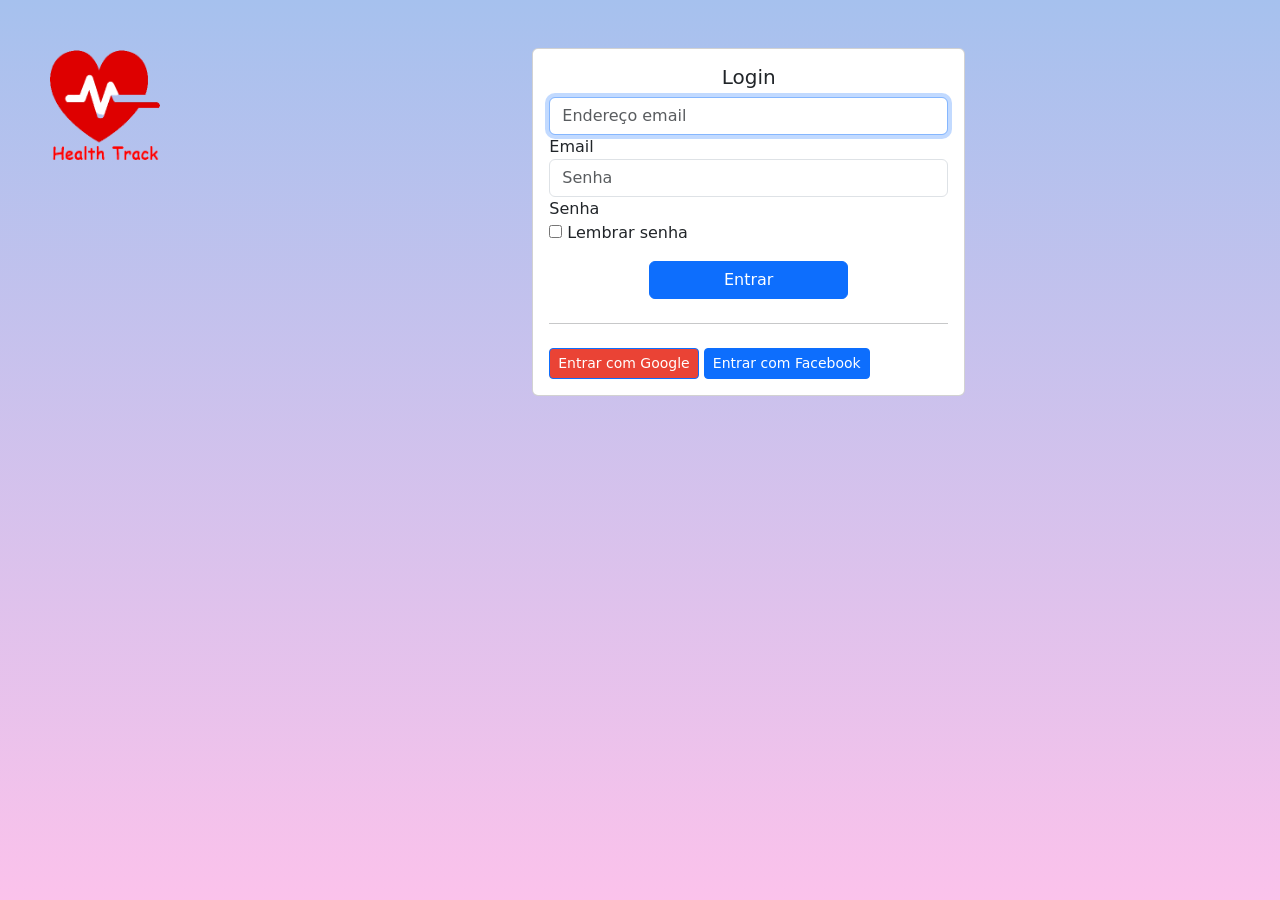
<file: index.html>
<!DOCTYPE html>
<html lang="pt-br">
  <head>
      <meta charset="UTF-8">
      <meta http-equiv="X-UA-Compatible" content="IE=edge">
      <meta name="viewport" content="width=device-width, initial-scale=1.0">
      <title>Login</title>
      <link rel="shortcut icon" href="images/health_icon.png" type="image/x-icon">
      <link rel="stylesheet" href="./css/style.css">
      <link href="https://cdn.jsdelivr.net/npm/bootstrap@5.0.2/dist/css/bootstrap.min.css" rel="stylesheet" integrity="sha384-EVSTQN3/azprG1Anm3QDgpJLIm9Nao0Yz1ztcQTwFspd3yD65VohhpuuCOmLASjC" crossorigin="anonymous">
  </head>

  <body >
    <div class="row">
      <div class="col-2">
        <img id="logo" src="images/health_icon2.png" alt="icone">
      </div>
      <div class="col-10">
        <div id="login" class="container">
          <div class="col-sm-9 col-md-7 col-lg-5 mx-auto">
            <div class="card card-signin my-5">
              <div class="card-body">
                <h5 class="card-title text-center">Login</h5>
                <form class="form-signin">
                  <div class="form-label-group">
                    <input type="email" id="inputEmail" class="form-control" placeholder="Endereço email" required autofocus>
                    <label for="inputEmail">Email</label>
                  </div>
          
                  <div class="form-label-group">
                    <input type="password" id="inputPassword" class="form-control" placeholder="Senha" required>
                      <label for="inputPassword">Senha</label>
                  </div>
          
                  <div class="custom-control custom-checkbox mb-3">
                    <input type="checkbox" class="custom-control-input" id="customCheck1">
                    <label class="custom-control-label" for="customCheck1">Lembrar senha</label>
                  </div>

                  <div>
                    <a href="dashboard.html"><button class="btn btn-primary d-grid gap-2 col-6 mx-auto" type="button">Entrar</button></a>
                    
                    <hr class="my-4">
    
                    <a id="icone-google" href="dashboard.html" class="btn btn-primary btn-sm" tabindex="-1" role="button">Entrar com Google</a>
    
                    <a href="dashboard.html" class="btn btn-primary btn-sm" tabindex="-1" role="button">Entrar com Facebook</a>
                  </div>

                </form>
                  
              </div>
              
            </div>
          </div>  
        </div>

      </div>
    </div>
    
  </body>
  
  
</html>
</file>
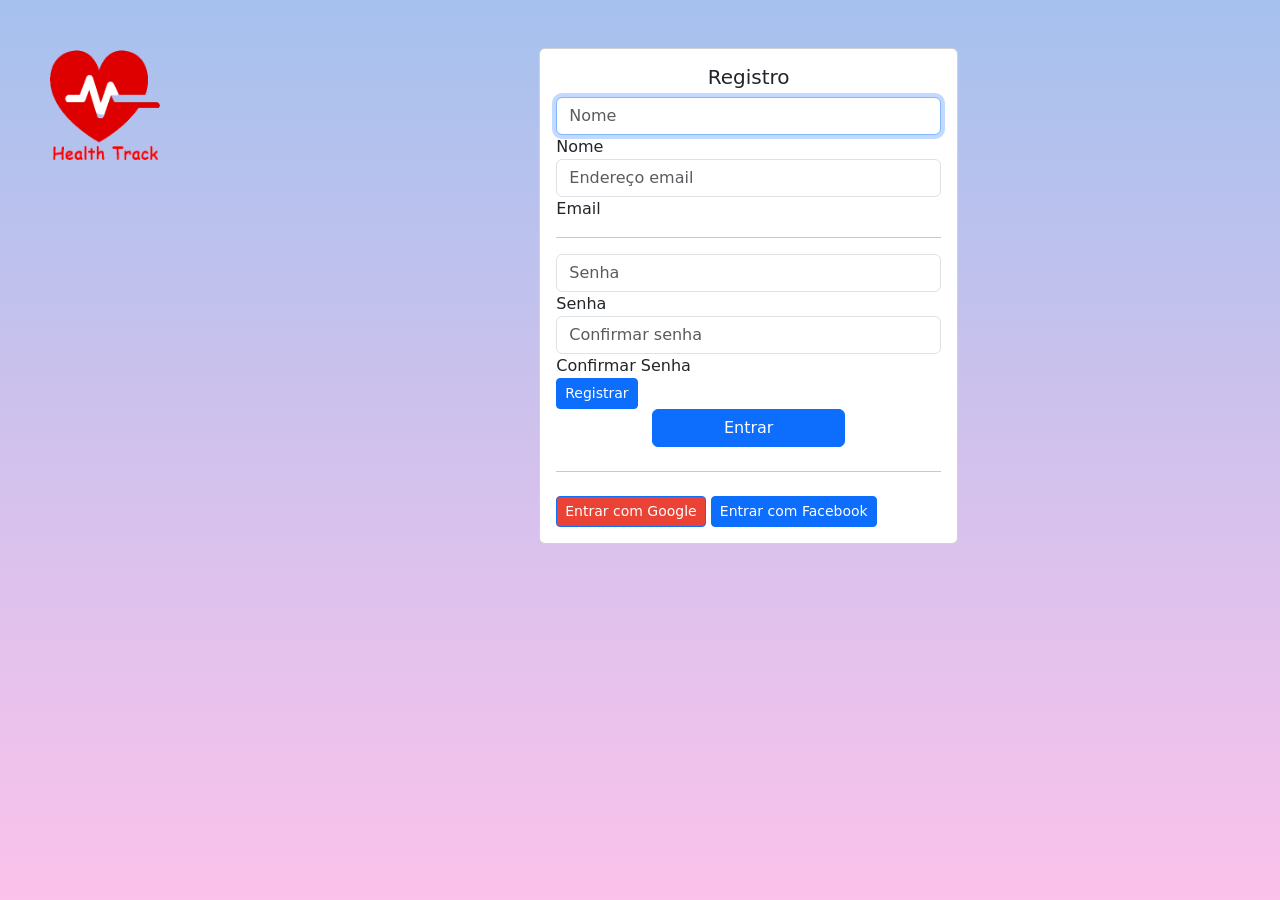
<file: cadastrar.html>
<!DOCTYPE html>
<html lang="pt-br">
<head>
    <meta charset="UTF-8">
    <meta http-equiv="X-UA-Compatible" content="IE=edge">
    <meta name="viewport" content="width=device-width, initial-scale=1.0">
    <link rel="shortcut icon" href="images/health_icon.png" type="image/x-icon">
    <link rel="stylesheet" href="./css/style.css">
    <link href="https://cdn.jsdelivr.net/npm/bootstrap@5.0.2/dist/css/bootstrap.min.css" rel="stylesheet" integrity="sha384-EVSTQN3/azprG1Anm3QDgpJLIm9Nao0Yz1ztcQTwFspd3yD65VohhpuuCOmLASjC" crossorigin="anonymous">
    <title >Registro</title>
</head>
<body>
    <div class="row">
        <div class="col-2">
          <img id="logo" src="images/health_icon2.png" alt="icone">
        </div>
        <div class="col-10">
            <div class="container">
                <div class="row">
                <div class="col-sm-9 col-md-7 col-lg-5 mx-auto">
                        <div class="card card-signin my-5">
                            <div class="card-body">
                                    <h5 class="text-center">Registro</h5>
                                    <form>
                                        <div>
                                            <input type="text" id="inputUserame" class="form-control" placeholder="Nome" required autofocus>
                                            <label for="inputUserame">Nome</label>
                                        </div>

                                        <div>
                                            <input type="email" id="inputEmail" class="form-control" placeholder="Endereço email" required>
                                            <label for="inputEmail">Email</label>
                                        </div>
                                        
                                        <hr>

                                        <div>
                                            <input type="password" id="inputPassword" class="form-control" placeholder="Senha" required>
                                            <label for="inputPassword">Senha</label>
                                        </div>
                                        
                                        <div>
                                            <input type="password" id="inputConfirmPassword" class="form-control" placeholder="Confirmar senha" required>
                                            <label for="inputConfirmPassword">Confirmar Senha</label>
                                        </div>

                                        <button class="btn btn-sm btn-primary btn-block">Registrar</button>
                                        
                                        <a href="dashboard.html"><button class="btn btn-primary d-grid gap-2 col-6 mx-auto" type="button">Entrar</button></a>

                                        <hr class="my-4">

                                        <a id="icone-google" href="dashboard.html" class="btn btn-primary btn-sm" tabindex="-1" role="button">Entrar com Google</a>

                                        <a href="dashboard.html" class="btn btn-primary btn-sm" tabindex="-1" role="button">Entrar com Facebook</a>
                                    </form>
                            </div>
                        </div>
                </div>
                </div>
            </div>
        </div>
    </div>       
  </body>
  
</html>
</file>
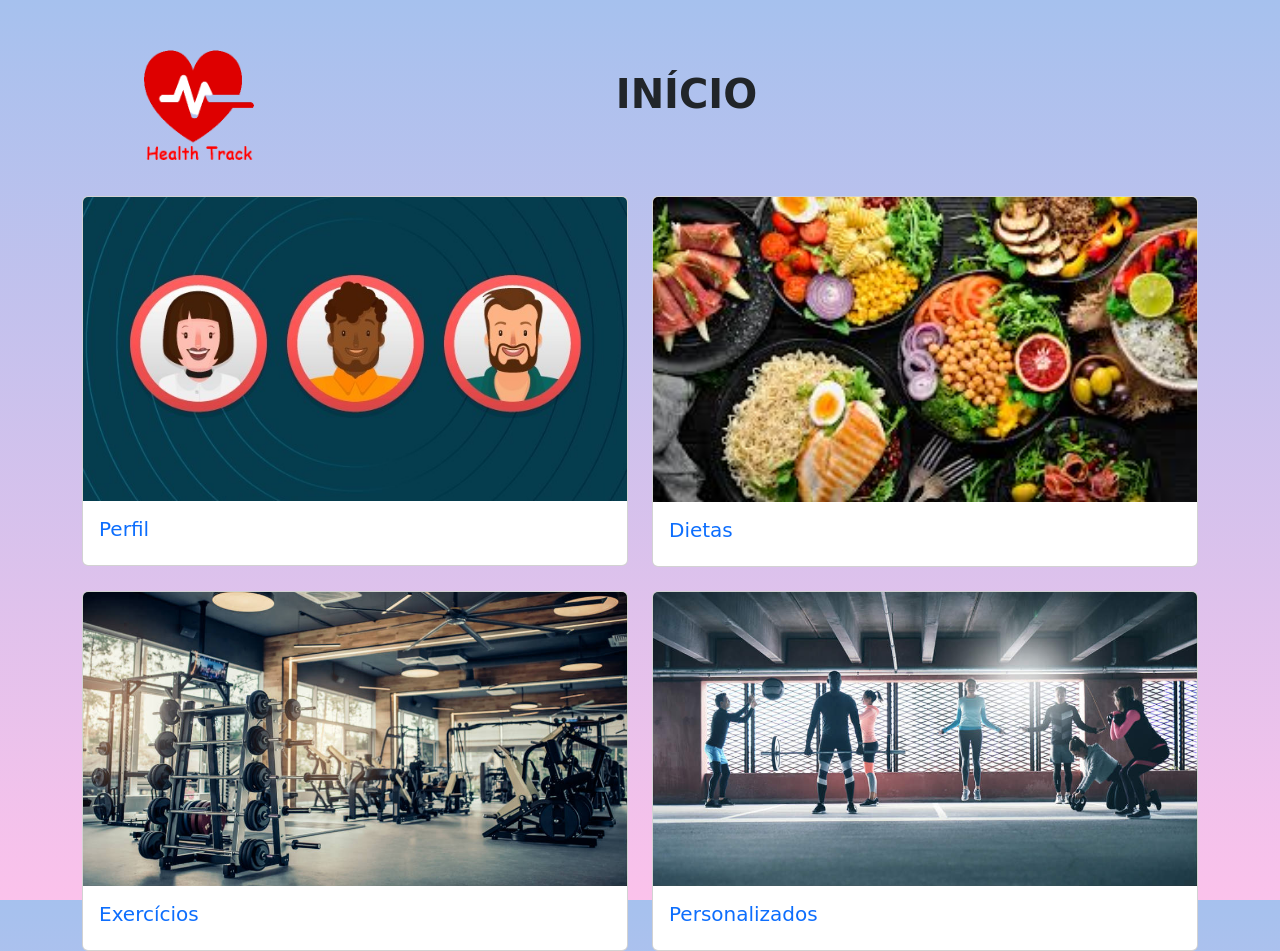
<file: dashboard.html>
<!doctype html>
<html lang="pt-br">
  <head>
    <meta charset="utf-8">
    <meta name="viewport" content="width=device-width, initial-scale=1">
    <link rel="shortcut icon" href="images/health_icon.png" type="image/x-icon">
    <link rel="stylesheet" href="./css/style.css">
    <link href="https://cdn.jsdelivr.net/npm/bootstrap@5.0.2/dist/css/bootstrap.min.css" rel="stylesheet" integrity="sha384-EVSTQN3/azprG1Anm3QDgpJLIm9Nao0Yz1ztcQTwFspd3yD65VohhpuuCOmLASjC" crossorigin="anonymous">

    <title>Heath Track</title>
  </head>

  <body>
    <div class="container">
      <div class="container">
        <div class="row">
          <div class="col-1">
            <img id="logo" src="images/health_icon2.png" alt="icone">
          </div>
          <div class="col">
            <h1 id="painel"><b>INÍCIO</b></h1>
          </div>
        </div> 
      </div>
      <div class="row row-cols-1 row-cols-md-2 g-4">
        <div class="col">
          <div class="card">
            <a href="error.html" style="text-decoration: none;" >
            <img src="images/perfil2.jpg" class="card-img-top"  alt="...">
            <div class="card-body">
              <h5 class="card-title">Perfil</h5>
            </div>
            </a>
          </div>
        </div>

        <div class="col">
          <div class="card">
            <a href="error.html" style="text-decoration: none;" >
            <img src="images/dieta.jpg" class="card-img-top" alt="...">
            <div class="card-body">
              <h5 class="card-title">Dietas</h5>
            </div>
          </a>
          </div>
        </div>

        <div class="col">
          <div class="card">
            <a href="error.html" style="text-decoration: none;" >
            <img src="images/academia.jpg" class="card-img-top" alt="...">
            <div class="card-body">
              <h5 class="card-title">Exercícios</h5>
            </div>
          </a>
          </div>
        </div>

        <div class="col">
          <div class="card">
            <a href="error.html" style="text-decoration: none;" >
            <img src="images/treinos.jpg" class="card-img-top " alt="...">
            <div class="card-body">
              <h5 class="card-title">Personalizados</h5>
            </div>
          </a>
          </div>
        </div>


      </div>
    </div>
  </body>
</html>
</file>
<file: css/style.css>
html, body {
    height: 100%;
    margin: 0px;
    }

body{
background-image: linear-gradient(to top, #fbc2eb 0%, #a6c1ee 100%);
}

#div1{
    width: 450px;
}

#icone-google{
    background-color: #ea4335
}

#logo{
    padding-top: 50px;
    padding-left: 50px;
    width: 160px;
    height: 160px;
}


#painel{
    padding: 70px;
    text-align: center;

}

#container{
    width: 100vw;
    height: 100vh;
    background: url(../images/error.jpg);
    background-size: cover;
}
</file>
